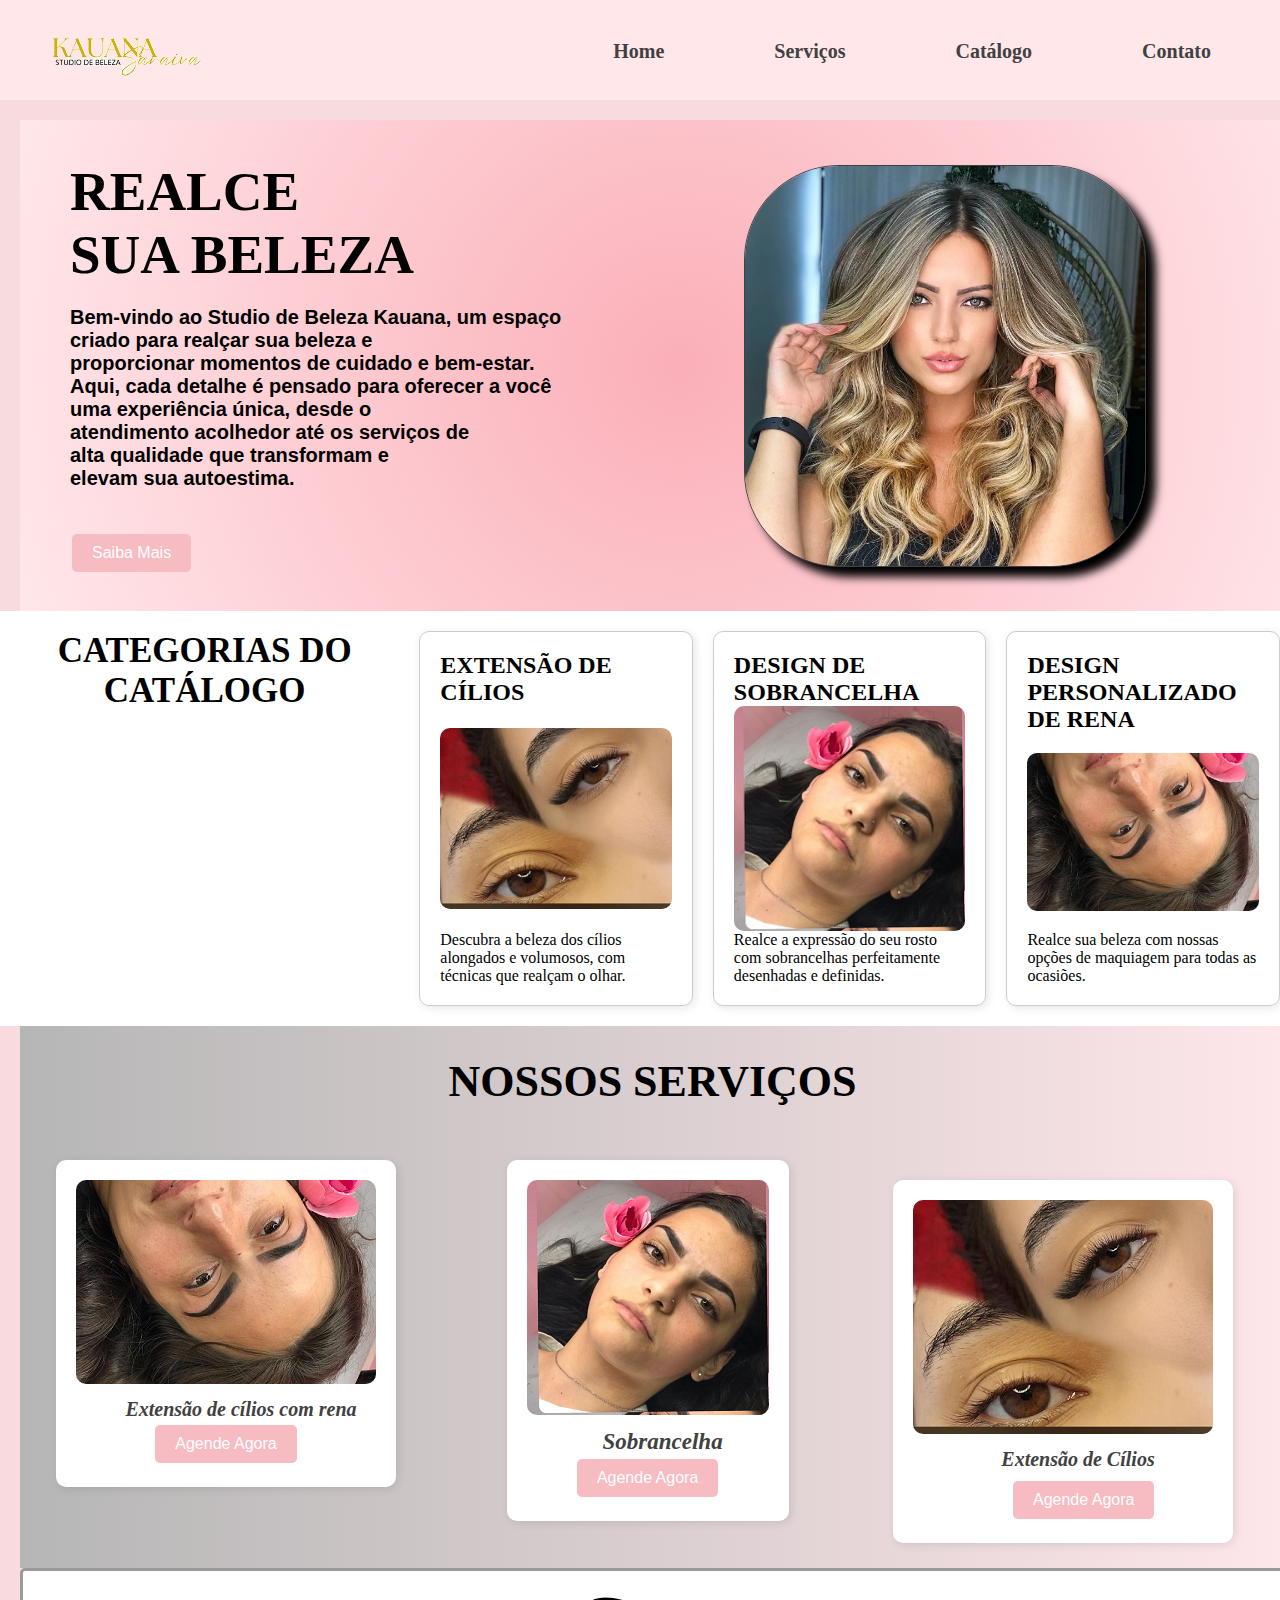
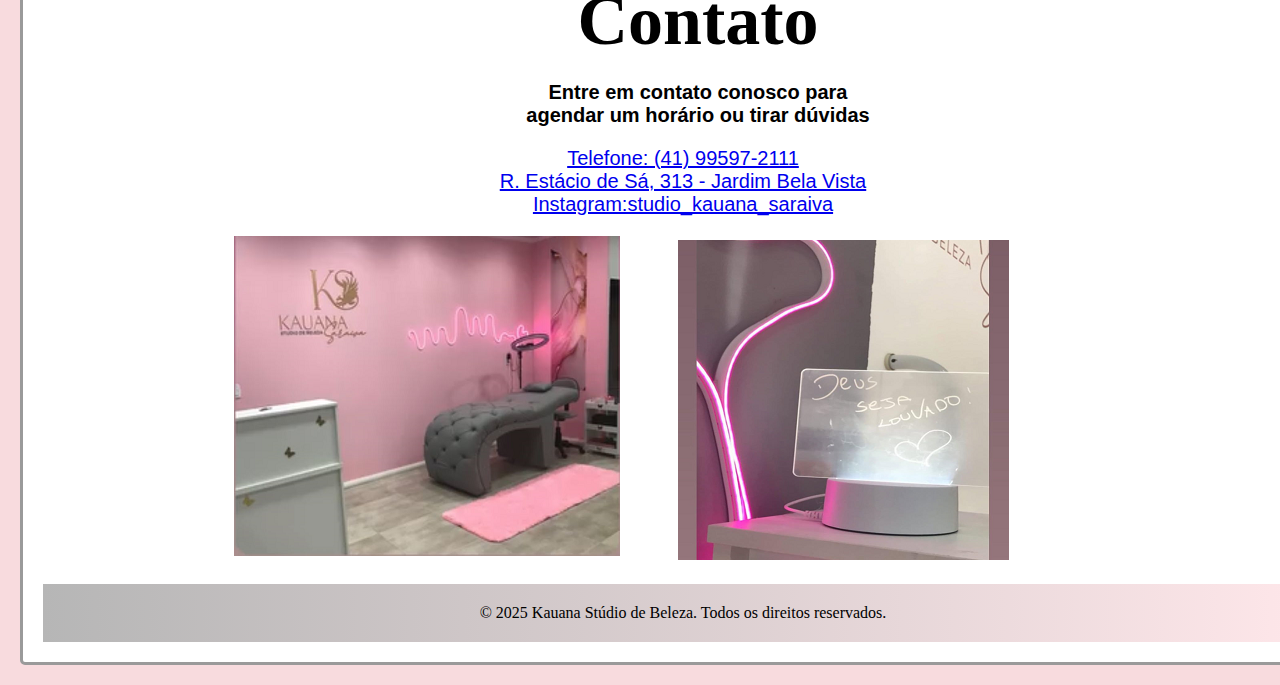
<file: index.html>
<!DOCTYPE html>
<html lang="pt-br">
<head>
    <meta charset="UTF-8">
    <meta name="viewport" content="width=device-width, initial-scale=1.0">
    <link rel="stylesheet" href="CSS/style.css">
    <link rel="shortcut icon" href="img/favicon.png" type="image/x-icon">
    <title>Kauana Stúdio de Beleza</title>
</head>
<body>
    <header>
            <div class="logo">
                <img src="img/logo2.png" alt="logo">
            </div>
            
            <div class="navegadores">
                <nav>
                    <a href="#home">Home</a>
                    <a href="#serviços">Serviços</a>
                    <a href="HTML/catalogo.html">Catálogo</a>
                    <a href="#contato">Contato</a>
                </nav>
            </div>
       
    </header>

        <main>
            <div class="informacao">
                <h1>REALCE <br>SUA BELEZA</h1>
                <h2>Bem-vindo ao Studio de Beleza Kauana, um espaço <br> criado para realçar sua beleza e <br> proporcionar momentos de cuidado e bem-estar. <br> Aqui, cada detalhe é pensado para oferecer a você <br> uma experiência única, desde o <br> atendimento acolhedor até os serviços de <br> alta qualidade que transformam e <br> elevam sua autoestima. <br>
                </h2>
                <div class="imagem">
                    <img src="img/foto1.png" alt="foto1">
                </div>
                <a href="HTML/sobre.html">
                    <button>Saiba Mais</button>
                </a>
            </div>

            <div class="catalogo" id="#catalogo">
                <h1>CATEGORIAS DO CATÁLOGO</h1>
                <div class="categoria">
                    <h2>EXTENSÃO DE CÍLIOS</h2>
                    <img src="img/categoria2.png" alt="categoria1">
                    <p>Descubra a beleza dos cílios alongados e volumosos, com técnicas que realçam o olhar.</p>
                </div>

                <div class="categoria">
                    <h2>DESIGN DE SOBRANCELHA</h2>
                    <img src="img/categoria1.png" alt="categoria2">
                    <p>Realce a expressão do seu rosto com sobrancelhas perfeitamente desenhadas e definidas.</p>
                </div>

                <div class="categoria">
                    <h2>DESIGN PERSONALIZADO DE RENA</h2>
                    <img src="img/categoria3.png" alt="categoria3">
                    <p>Realce sua beleza com nossas opções de maquiagem para todas as ocasiões.</p>
                </div>
            </div>

            <div class="meio" id="serviços">
                <h1>NOSSOS SERVIÇOS</h1>
                <div class="servico1">
                    <img src="img/categoria3.png" alt="serviço">
                    <h2>Extensão de cílios com rena</h2>
                    <a href="https://api.whatsapp.com/send/?phone=41995972111&text&type=phone_number&app_absent=0" target="_blank">
                            <button>Agende Agora</button>
                        </a>
                </div>


                    <div class="servico2">
                        <img src="img/categoria1.png" alt="serviço2">
                        <h2>Sobrancelha</h2>
                        <a href="https://api.whatsapp.com/send/?phone=41995972111&text&type=phone_number&app_absent=0" target="_blank">
                            <button>Agende Agora</button>
                        </a>
                    </div>


                <div class="servico3">
                    <img src="img/categoria2.png" alt="serviço3">
                    <h2>Extensão de Cílios</h2>
                    <a href="https://api.whatsapp.com/send/?phone=41995972111&text&type=phone_number&app_absent=0" target="_blank">
                        <button>Agende Agora</button>
                    </a>
                </div>
            </div>

            <div class="contato" id="contato">
                <h1>Contato</h1>
                <h2>Entre em contato conosco para <br> agendar um horário ou tirar dúvidas</h2>
                <div class="contato-info">
                    <a href="https://api.whatsapp.com/send/?phone=41995972111&text&type=phone_number&app_absent=0">
                        <p>Telefone: (41) 99597-2111</p>
                    </a>
                    <a href="https://maps.app.goo.gl/q79m8g9zewPcXq2g7" target="_blank">
                        <p>R. Estácio de Sá, 313 - Jardim Bela Vista</p>
                    </a>
                    <a href="https://instagram.com/studio_kauana_saraiva" target="_blank">
                        <p>Instagram:studio_kauana_saraiva</p>
                    </a>
                </div>

                <div class="local">
                    <img src="img/local.png" alt="local">
                </div>

                <div class="local2">
                    <img src="img/loc2.png" alt="local2">
                </div>

            <div class="rodape">
                <p>&copy; 2025 Kauana Stúdio de Beleza. Todos os direitos reservados.</p>
            </div>
        </main>
</body>
</html>
</file>
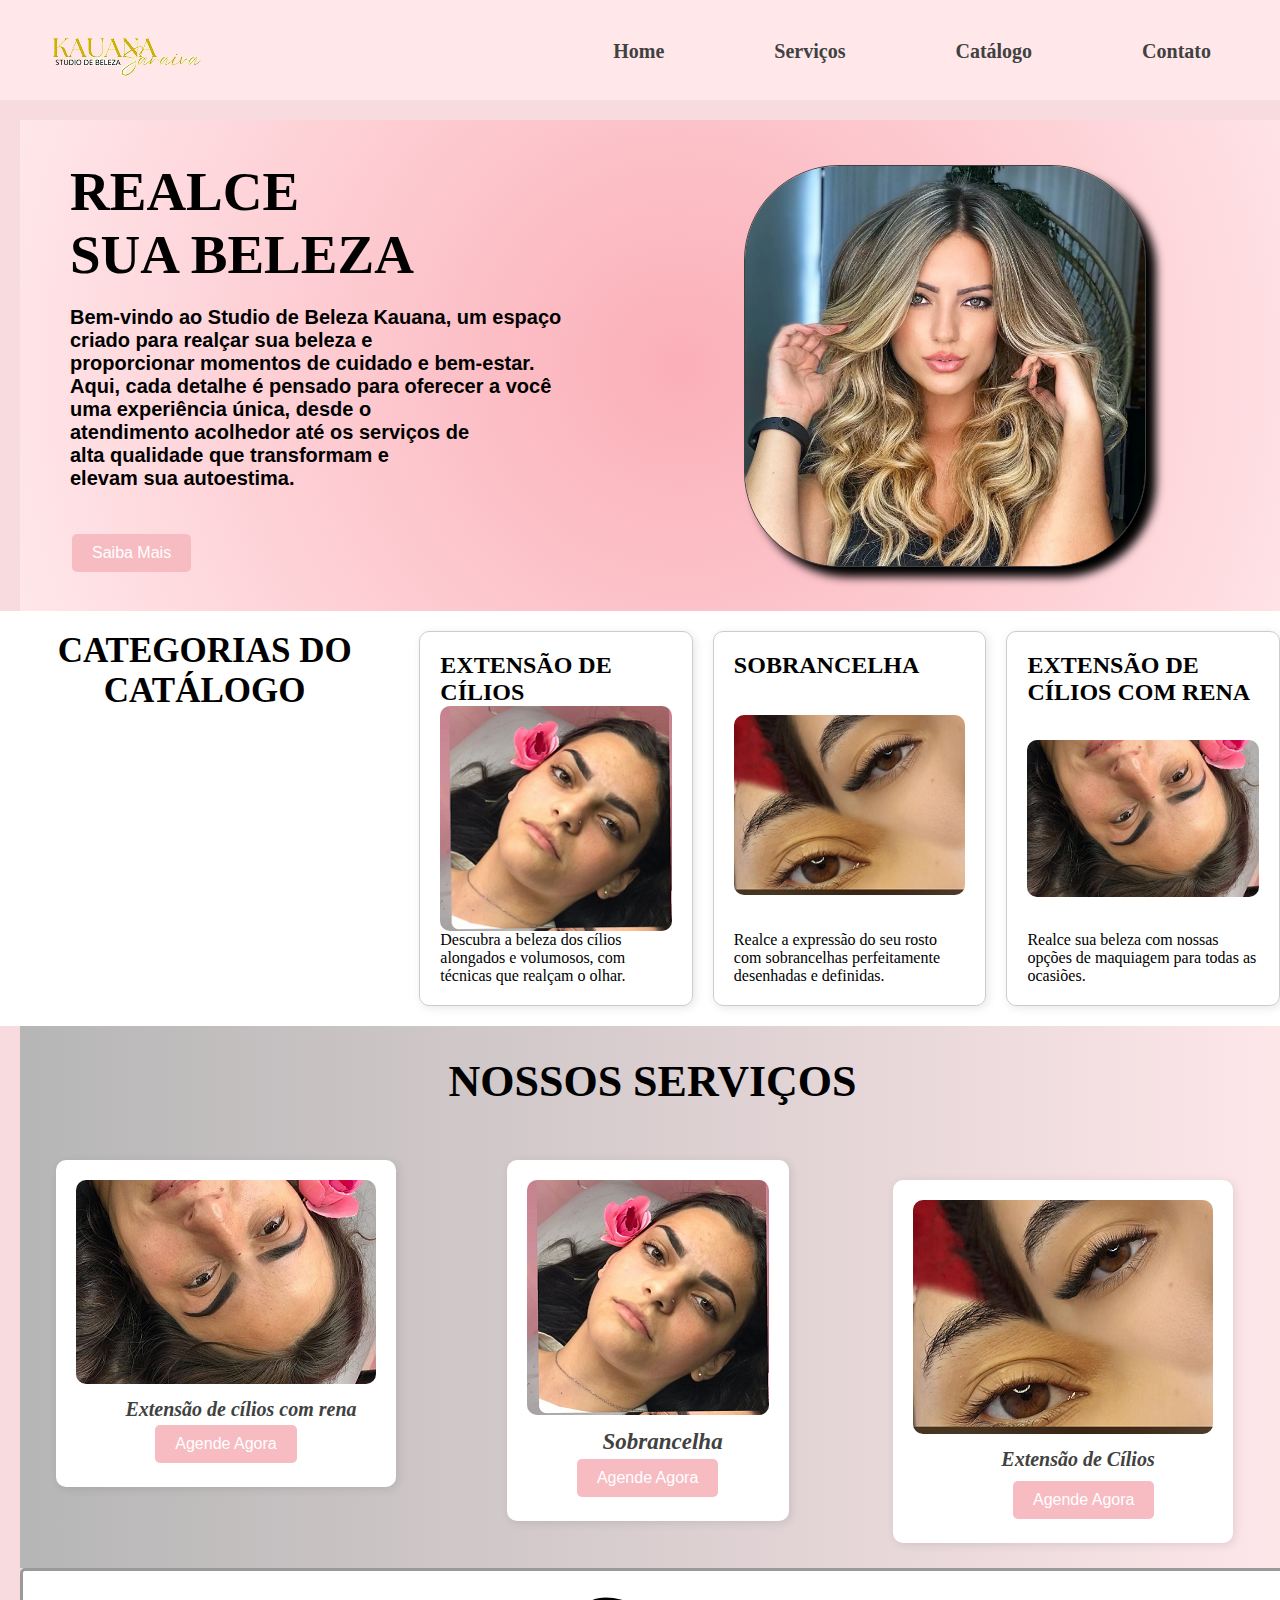
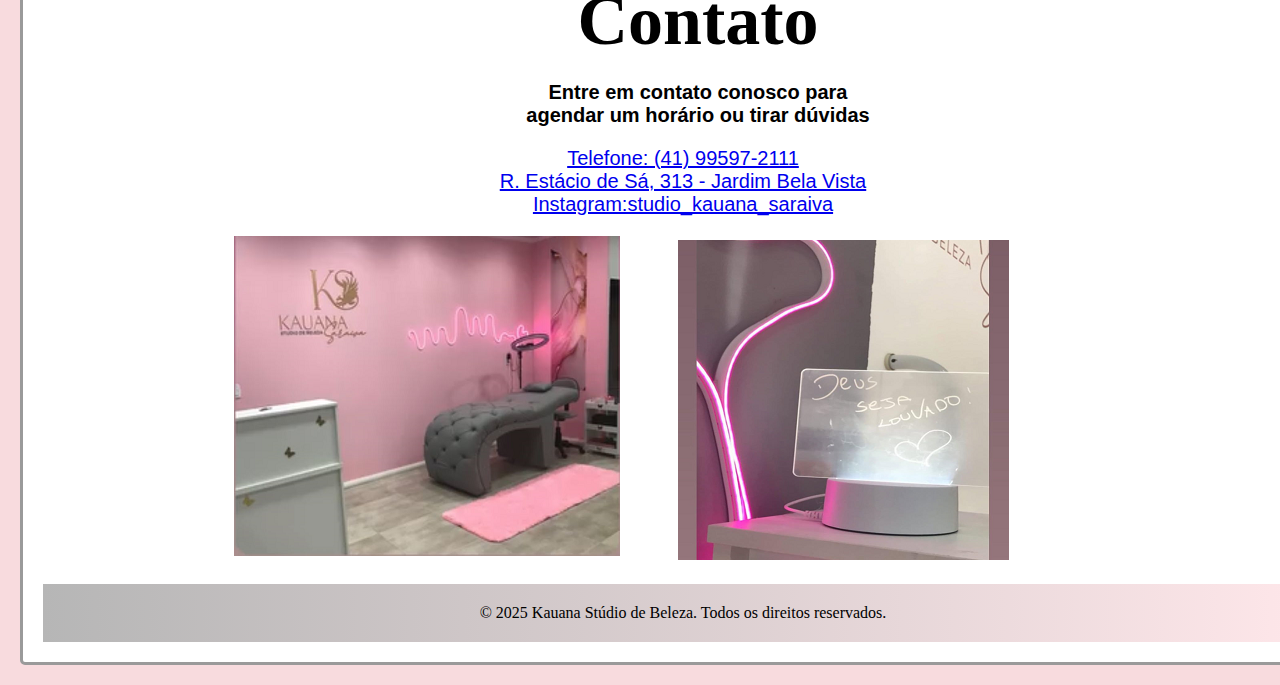
<file: HTML/index.html>
<!DOCTYPE html>
<html lang="pt-br">
<head>
    <meta charset="UTF-8">
    <meta name="viewport" content="width=device-width, initial-scale=1.0">
    <link rel="stylesheet" href="../CSS/style.css">
    <link rel="shortcut icon" href="../img/favicon.png" type="image/x-icon">
    <title>Kauana Stúdio de Beleza</title>
</head>
<body>
    <header>
            <div class="logo">
                <img src="../img/logo2.png" alt="logo">
            </div>
            
            <div class="navegadores">
                <nav>
                    <a href="#home">Home</a>
                    <a href="#serviços">Serviços</a>
                    <a href="../HTML/catalogo.html">Catálogo</a>
                    <a href="#contato">Contato</a>
                </nav>
            </div>
       
    </header>

        <main>
            <div class="informacao">
                <h1>REALCE <br>SUA BELEZA</h1>
                <h2>Bem-vindo ao Studio de Beleza Kauana, um espaço <br> criado para realçar sua beleza e <br> proporcionar momentos de cuidado e bem-estar. <br> Aqui, cada detalhe é pensado para oferecer a você <br> uma experiência única, desde o <br> atendimento acolhedor até os serviços de <br> alta qualidade que transformam e <br> elevam sua autoestima. <br>
                </h2>
                <div class="imagem">
                    <img src="../img/foto1.png" alt="foto1">
                </div>
                <a href="../HTML/sobre.html">
                    <button>Saiba Mais</button>
                </a>
            </div>

            <div class="catalogo" id="#catalogo">
                <h1>CATEGORIAS DO CATÁLOGO</h1>
                <div class="categoria">
                    <h2>EXTENSÃO DE CÍLIOS</h2>
                    <img src="../img/categoria1.png" alt="categoria1">
                    <p>Descubra a beleza dos cílios alongados e volumosos, com técnicas que realçam o olhar.</p>
                </div>

                <div class="categoria">
                    <h2>SOBRANCELHA</h2>
                    <img src="../img/categoria2.png" alt="categoria2">
                    <p>Realce a expressão do seu rosto com sobrancelhas perfeitamente desenhadas e definidas.</p>
                </div>

                <div class="categoria">
                    <h2>EXTENSÃO DE CÍLIOS COM RENA</h2>
                    <img src="../img/categoria3.png" alt="categoria3">
                    <p>Realce sua beleza com nossas opções de maquiagem para todas as ocasiões.</p>
                </div>
            </div>

            <div class="meio" id="serviços">
                <h1>NOSSOS SERVIÇOS</h1>
                <div class="servico1">
                    <img src="../img/categoria3.png" alt="serviço">
                    <h2>Extensão de cílios com rena</h2>
                    <a href="https://api.whatsapp.com/send/?phone=41995972111&text&type=phone_number&app_absent=0" target="_blank">
                            <button>Agende Agora</button>
                        </a>
                </div>


                    <div class="servico2">
                        <img src="../img/categoria1.png" alt="serviço2">
                        <h2>Sobrancelha</h2>
                        <a href="https://api.whatsapp.com/send/?phone=41995972111&text&type=phone_number&app_absent=0" target="_blank">
                            <button>Agende Agora</button>
                        </a>
                    </div>


                <div class="servico3">
                    <img src="../img/categoria2.png" alt="serviço3">
                    <h2>Extensão de Cílios</h2>
                    <a href="https://api.whatsapp.com/send/?phone=41995972111&text&type=phone_number&app_absent=0" target="_blank">
                        <button>Agende Agora</button>
                    </a>
                </div>
            </div>

            <div class="contato" id="contato">
                <h1>Contato</h1>
                <h2>Entre em contato conosco para <br> agendar um horário ou tirar dúvidas</h2>
                <div class="contato-info">
                    <a href="https://api.whatsapp.com/send/?phone=41995972111&text&type=phone_number&app_absent=0">
                        <p>Telefone: (41) 99597-2111</p>
                    </a>
                    <a href="https://maps.app.goo.gl/q79m8g9zewPcXq2g7" target="_blank">
                        <p>R. Estácio de Sá, 313 - Jardim Bela Vista</p>
                    </a>
                    <a href="https://instagram.com/studio_kauana_saraiva" target="_blank">
                        <p>Instagram:studio_kauana_saraiva</p>
                    </a>
                </div>

                <div class="local">
                    <img src="../img/local.png" alt="local">
                </div>

                <div class="local2">
                    <img src="../img/loc2.png" alt="local2">
                </div>

            <div class="rodape">
                <p>&copy; 2025 Kauana Stúdio de Beleza. Todos os direitos reservados.</p>
            </div>
        </main>
</body>
</html>
</file>
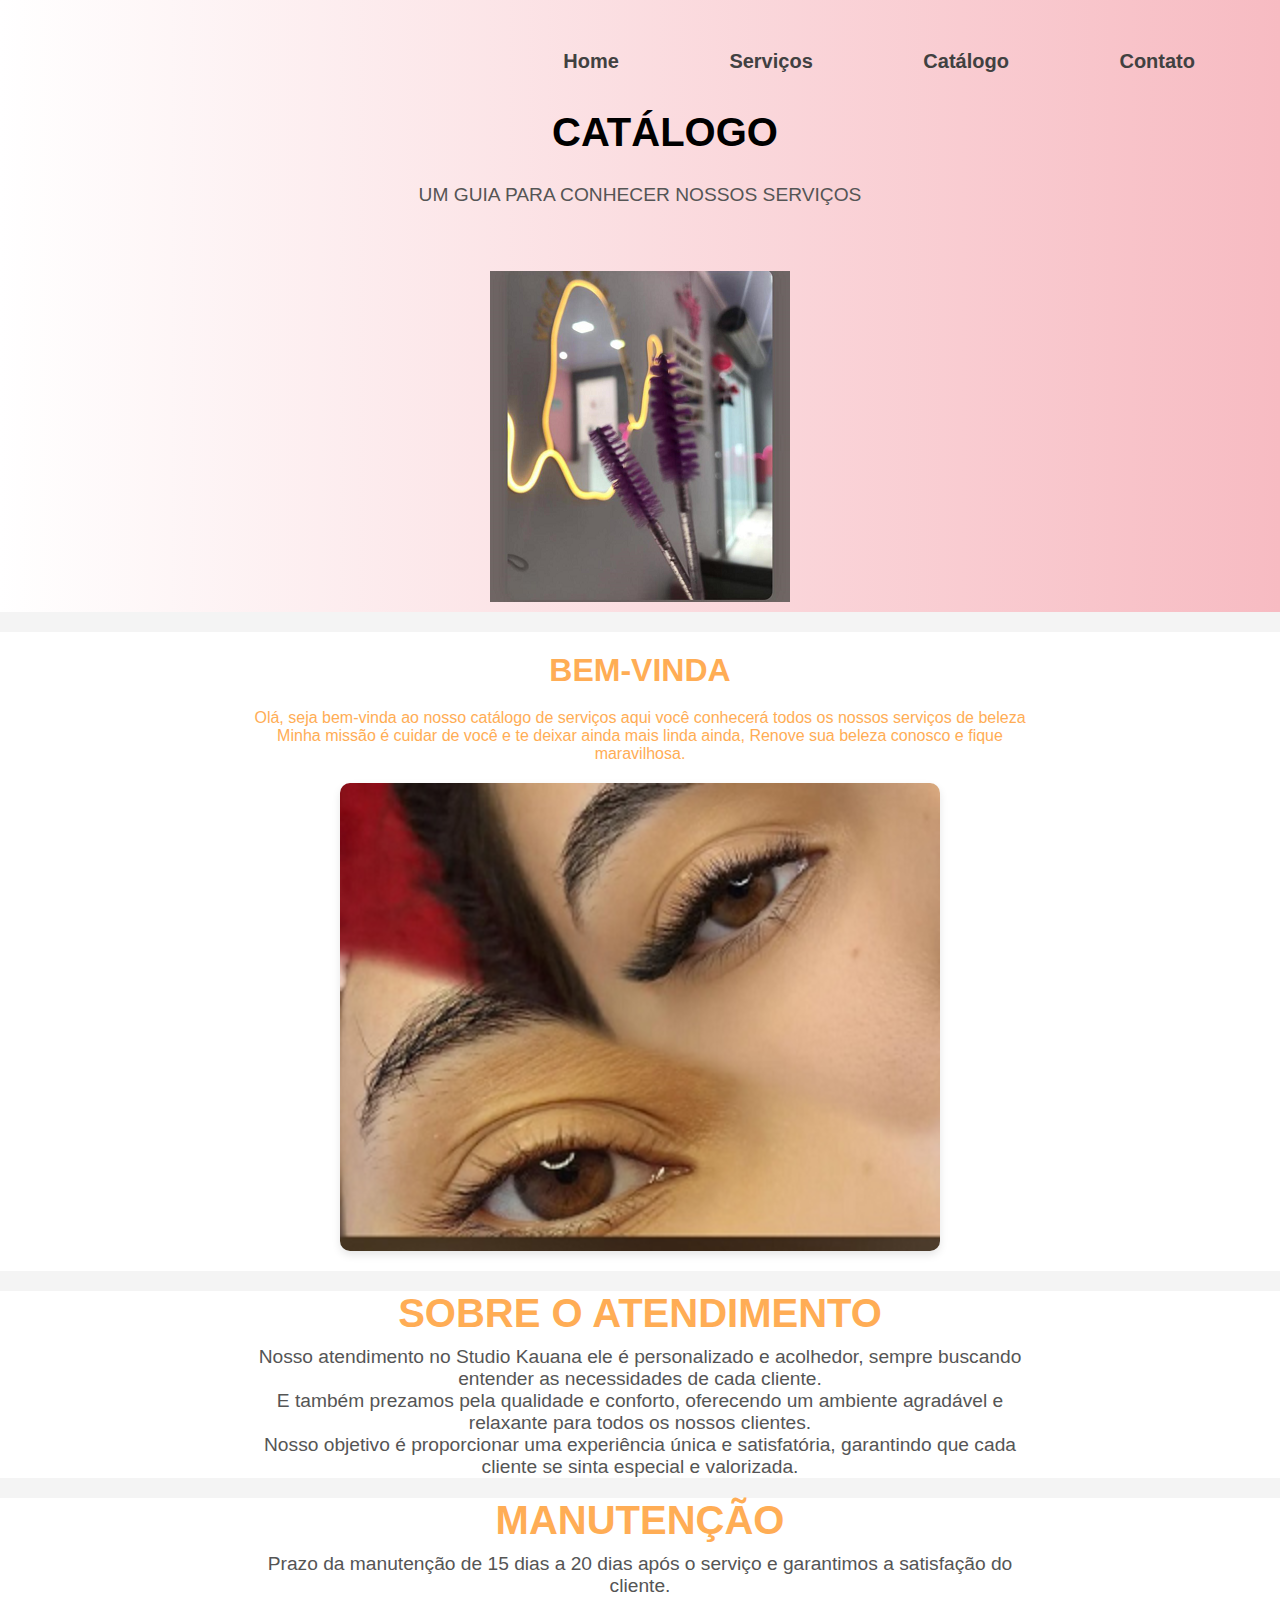
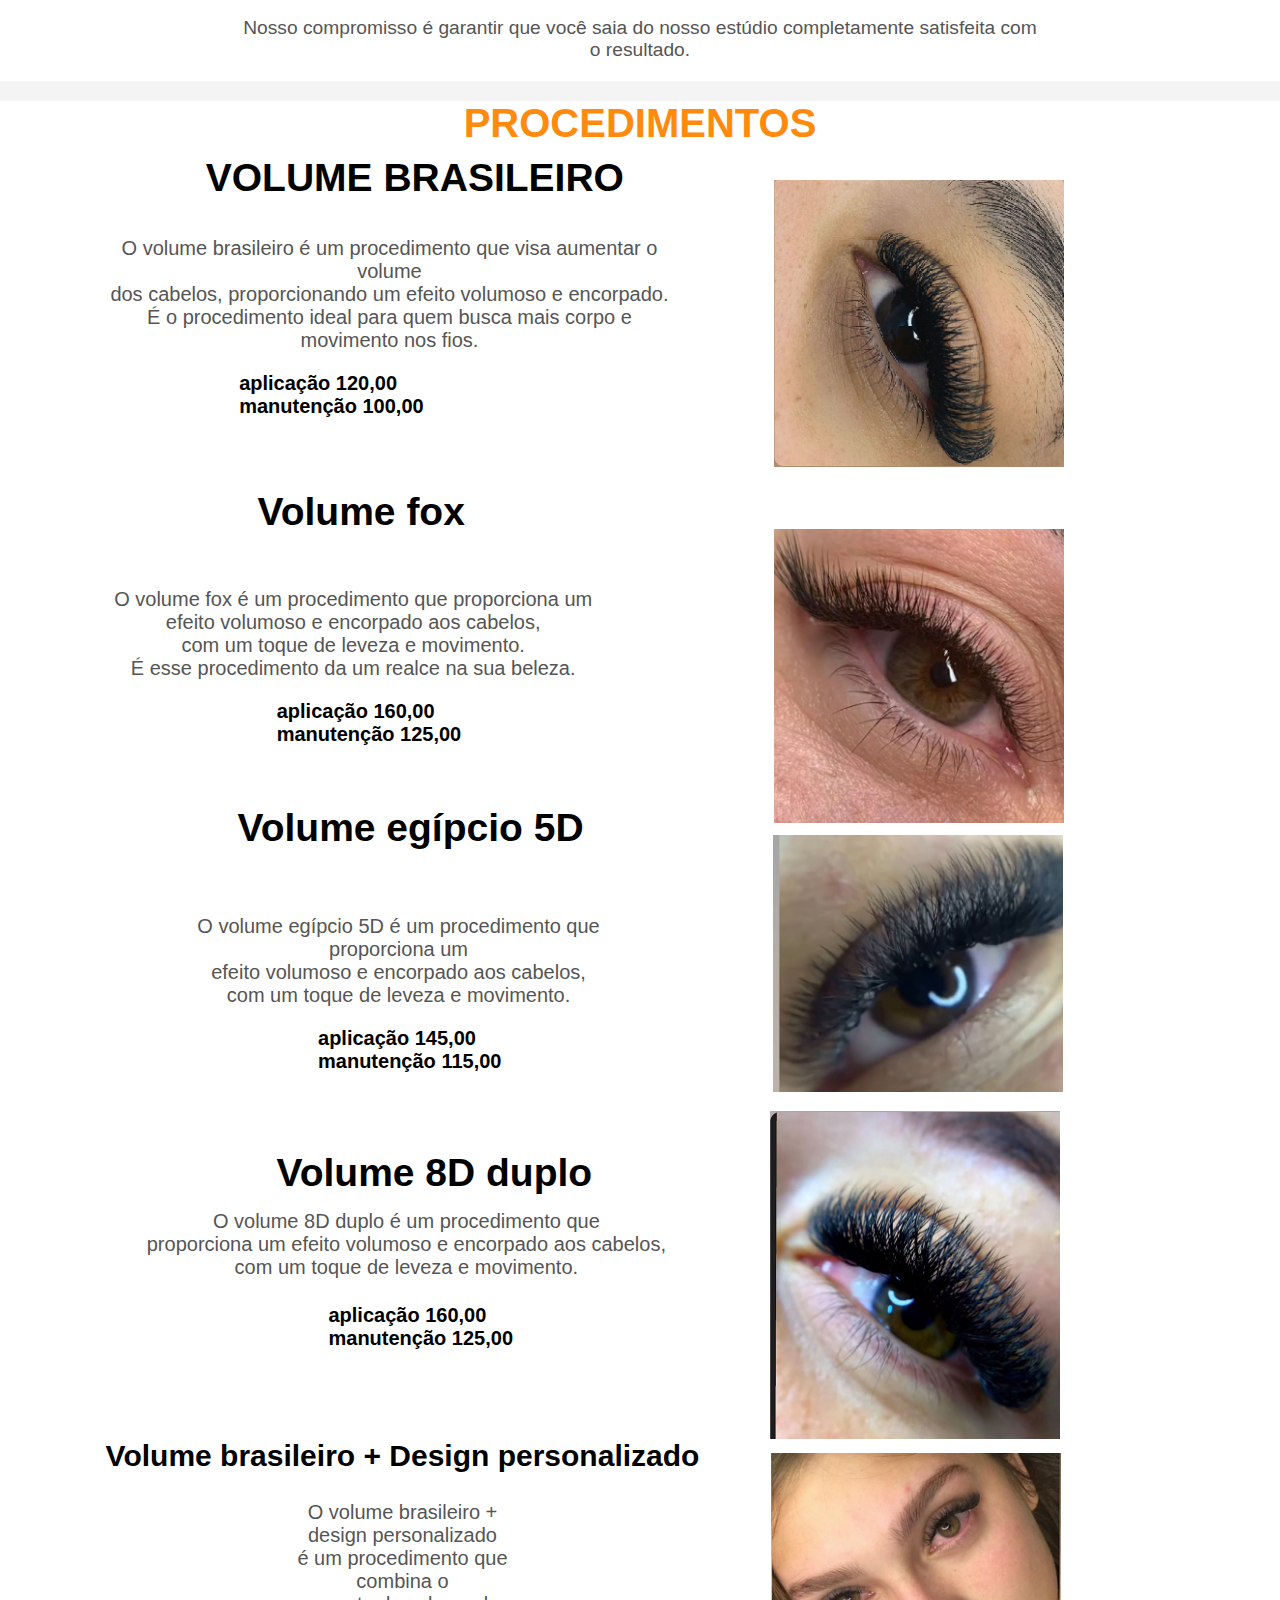
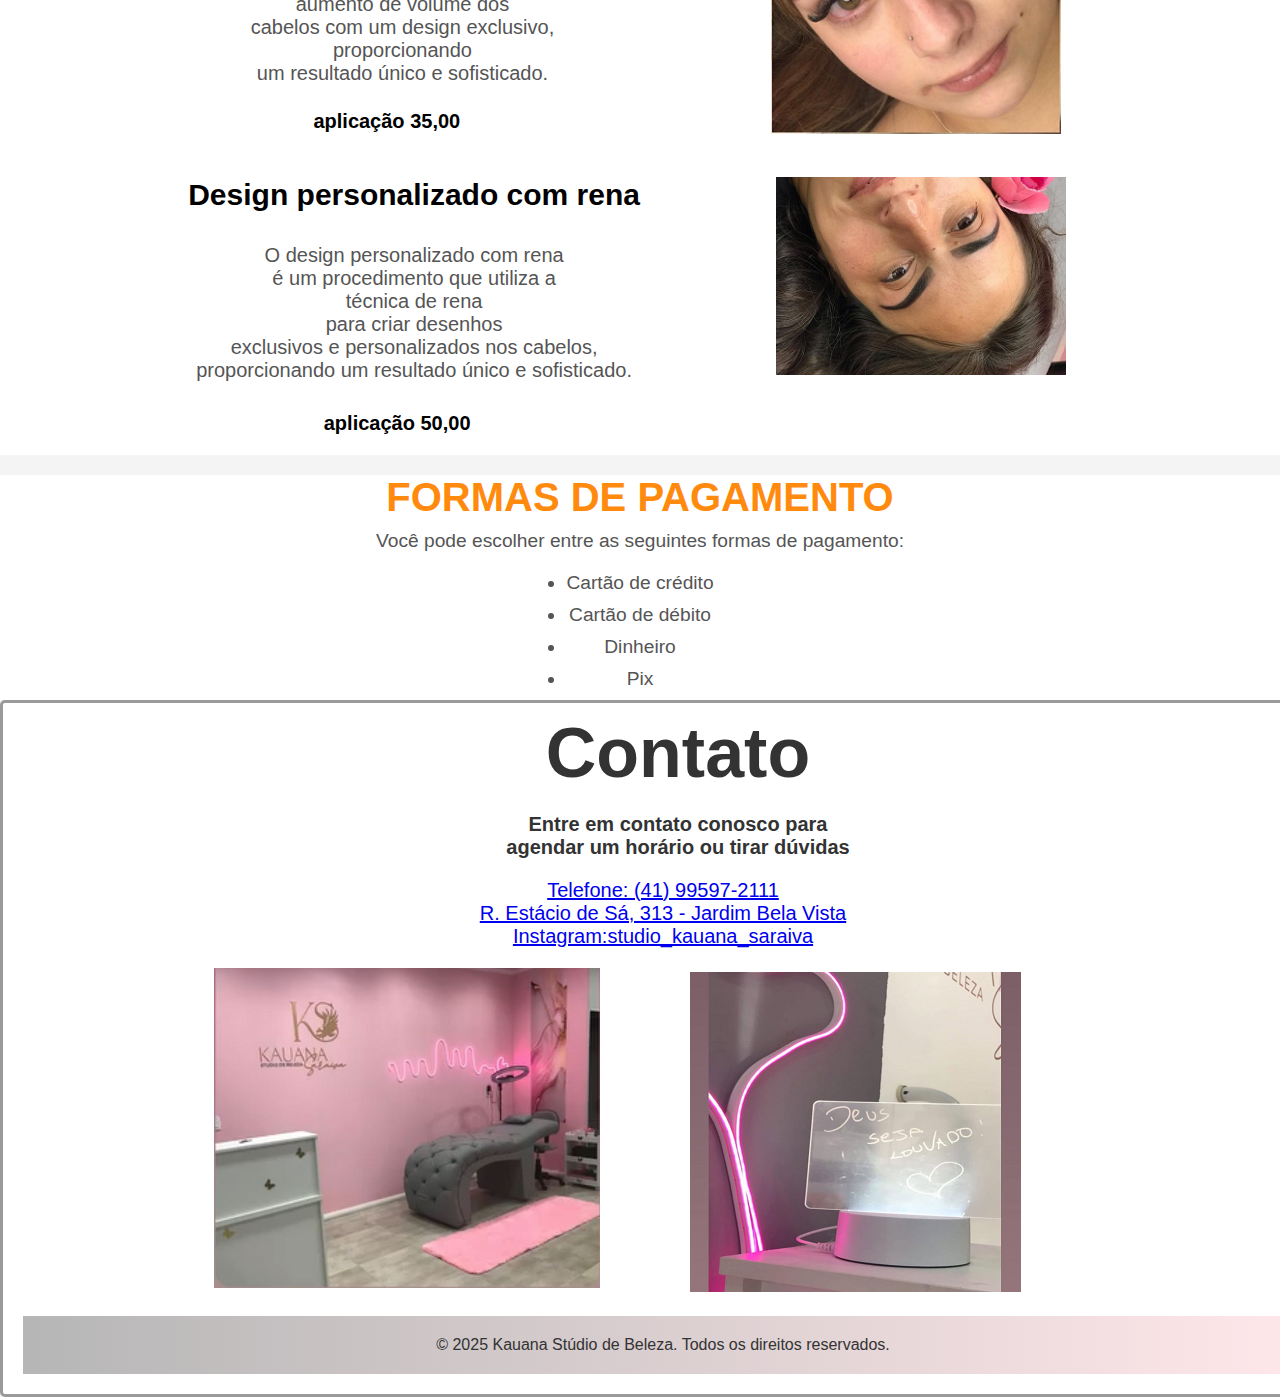
<file: HTML/catalogo.html>
<!DOCTYPE html>
<html lang="pt-br">
<head>
    <meta charset="UTF-8">
    <meta name="viewport" content="width=device-width, initial-scale=1.0">
    <link rel="stylesheet" href="../CSS/catalogo.css">
    <link rel="shortcut icon" href="../img/favicon.png" type="image/x-icon">
    <title>Kauana Stúdio de Beleza</title>
</head>
<body>
    <header>
        <div class="navegadores">
                <nav>
                    <a href="../HTML/index.html">Home</a>
                    <a href="#serviços">Serviços</a>
                    <a href="../HTML/catalogo.html">Catálogo</a>
                    <a href="#contato">Contato</a>
                </nav>
        </div>

        <div class="container">
            <h1>CATÁLOGO</h1>
            <p>UM GUIA PARA CONHECER NOSSOS SERVIÇOS</p>
        </div>

        <div class="img">
            <img src="../img/local3.png" alt="local">
        </div>
    </header>

    <main>
        <div class="main-container">
            <h1>BEM-VINDA</h1>
            <p>Olá, seja bem-vinda ao nosso catálogo de serviços aqui você conhecerá todos os nossos serviços de beleza <br>Minha missão é cuidar de você e te deixar ainda mais linda ainda, Renove sua beleza conosco e fique maravilhosa.</p>
            <img src="../img/categoria2.png" alt="categoria2">
        </div>

        <div class="atendimento">
            <h2>SOBRE O ATENDIMENTO</h2>
            <p> Nosso atendimento no Studio Kauana ele é personalizado e acolhedor,  sempre buscando entender as necessidades de cada cliente. <br>
                E também prezamos pela qualidade e conforto, oferecendo um ambiente agradável e relaxante para todos os nossos clientes.
            </p>
            <p>Nosso objetivo é proporcionar uma experiência única e satisfatória, garantindo que cada cliente se sinta especial e valorizada.</p>
        </div>

        <div class="manutencao">
            <h2>MANUTENÇÃO</h2>
            <p>Prazo da manutenção de 15 dias a 20 dias após o serviço e garantimos a satisfação do cliente.</p>
            <p>Nosso compromisso é garantir que você saia do nosso estúdio completamente satisfeita com o resultado.</p>
        </div>

        <div class="procedimentos">
            <h1>PROCEDIMENTOS</h1>
            <div class="volume1">
                <h2>VOLUME BRASILEIRO</h2>
                <img src="../img/volume1.png" alt="volume brasileiro">
                <p>O volume brasileiro é um procedimento que visa aumentar o volume <br> dos cabelos, proporcionando um efeito volumoso e encorpado. <br> 
                É o procedimento ideal para quem busca mais corpo e movimento nos fios.</p>
                <h3>aplicação 120,00</h3>
                <h3>manutenção 100,00</h3>
            </div>

            <div class="volume2">
                <h2>Volume fox</h2>
                <img src="../img/volume2.png" alt="volume fox">
                <p>O volume fox é um procedimento que  proporciona um <br> efeito volumoso e encorpado aos cabelos, <br> com um toque de leveza e movimento. <br> É esse procedimento da um realce na sua beleza.</p>
                <h3>aplicação 160,00</h3>
                <h3>manutenção 125,00</h3>
            </div>

            <div class="volume3">
                <h2>Volume egípcio 5D</h2>
                <img src="../img/volume3.png" alt="volume egípcio 5D">
                <p>O volume egípcio 5D é um procedimento que <br> proporciona um <br> efeito volumoso e encorpado aos cabelos, <br> com um toque de leveza e movimento.</p>
                <h3>aplicação 145,00</h3>
                <h3>manutenção 115,00</h3>
            </div>

            <div class="volume4">
                <h2>Volume 8D duplo</h2>
                <img src="../img/volume4.png" alt="volume 8D duplo">
                <p>O volume 8D duplo é um procedimento que <br> proporciona um efeito volumoso e encorpado aos cabelos, <br> com um toque de leveza e movimento.</p>
                <h3>aplicação 160,00</h3>
                <h3>manutenção 125,00</h3>
            </div>

            <div class="volume5">
                <h2>Volume brasileiro + Design personalizado</h2>
                <img src="../img/volume5.png" alt="design personalizado">
                <p>O volume brasileiro + <br>design personalizado <br> é um procedimento que <br> combina o <br> aumento de volume dos <br> cabelos com um design exclusivo, <br> proporcionando <br> um resultado único e sofisticado.</p>
                <h3>aplicação 35,00</h3>
            </div>

            <div class="volume6">
                <h2>Design personalizado com rena</h2>
                <div class="imagem"><img src="../img/volume6.png" alt="design personalizado com rena"></div>
                <p>O design personalizado com rena <br> é um procedimento que utiliza a <br> técnica de rena <br> para criar desenhos <br> exclusivos e personalizados nos cabelos, <br> proporcionando um resultado único e sofisticado.</p>
                <h3>aplicação 50,00</h3>
            </div>
        </div>

        <div class="pagamento">
            <h1>FORMAS DE PAGAMENTO</h1>
            <p>Você pode escolher entre as seguintes formas de pagamento:</p>
            <ul>
                <li>Cartão de crédito</li>
                <li>Cartão de débito</li>
                <li>Dinheiro</li>
                <li>Pix</li>
            </ul>
        </div>

        
            <div class="contato" id="contato">
                <h1>Contato</h1>
                <h2>Entre em contato conosco para <br> agendar um horário ou tirar dúvidas</h2>
                <div class="contato-info">
                    <a href="https://api.whatsapp.com/send/?phone=41995972111&text&type=phone_number&app_absent=0">
                        <p>Telefone: (41) 99597-2111</p>
                    </a>
                    <a href="https://maps.app.goo.gl/q79m8g9zewPcXq2g7" target="_blank">
                        <p>R. Estácio de Sá, 313 - Jardim Bela Vista</p>
                    </a>
                    <a href="https://instagram.com/studio_kauana_saraiva" target="_blank">
                        <p>Instagram:studio_kauana_saraiva</p>
                    </a>
                </div>

                <div class="local">
                    <img src="../img/local.png" alt="local">
                </div>

                <div class="local2">
                    <img src="../img/loc2.png" alt="local2">
                </div>

            <div class="rodape">
                <p>&copy; 2025 Kauana Stúdio de Beleza. Todos os direitos reservados.</p>
            </div>
    </main>
</body>
</html>
</file>
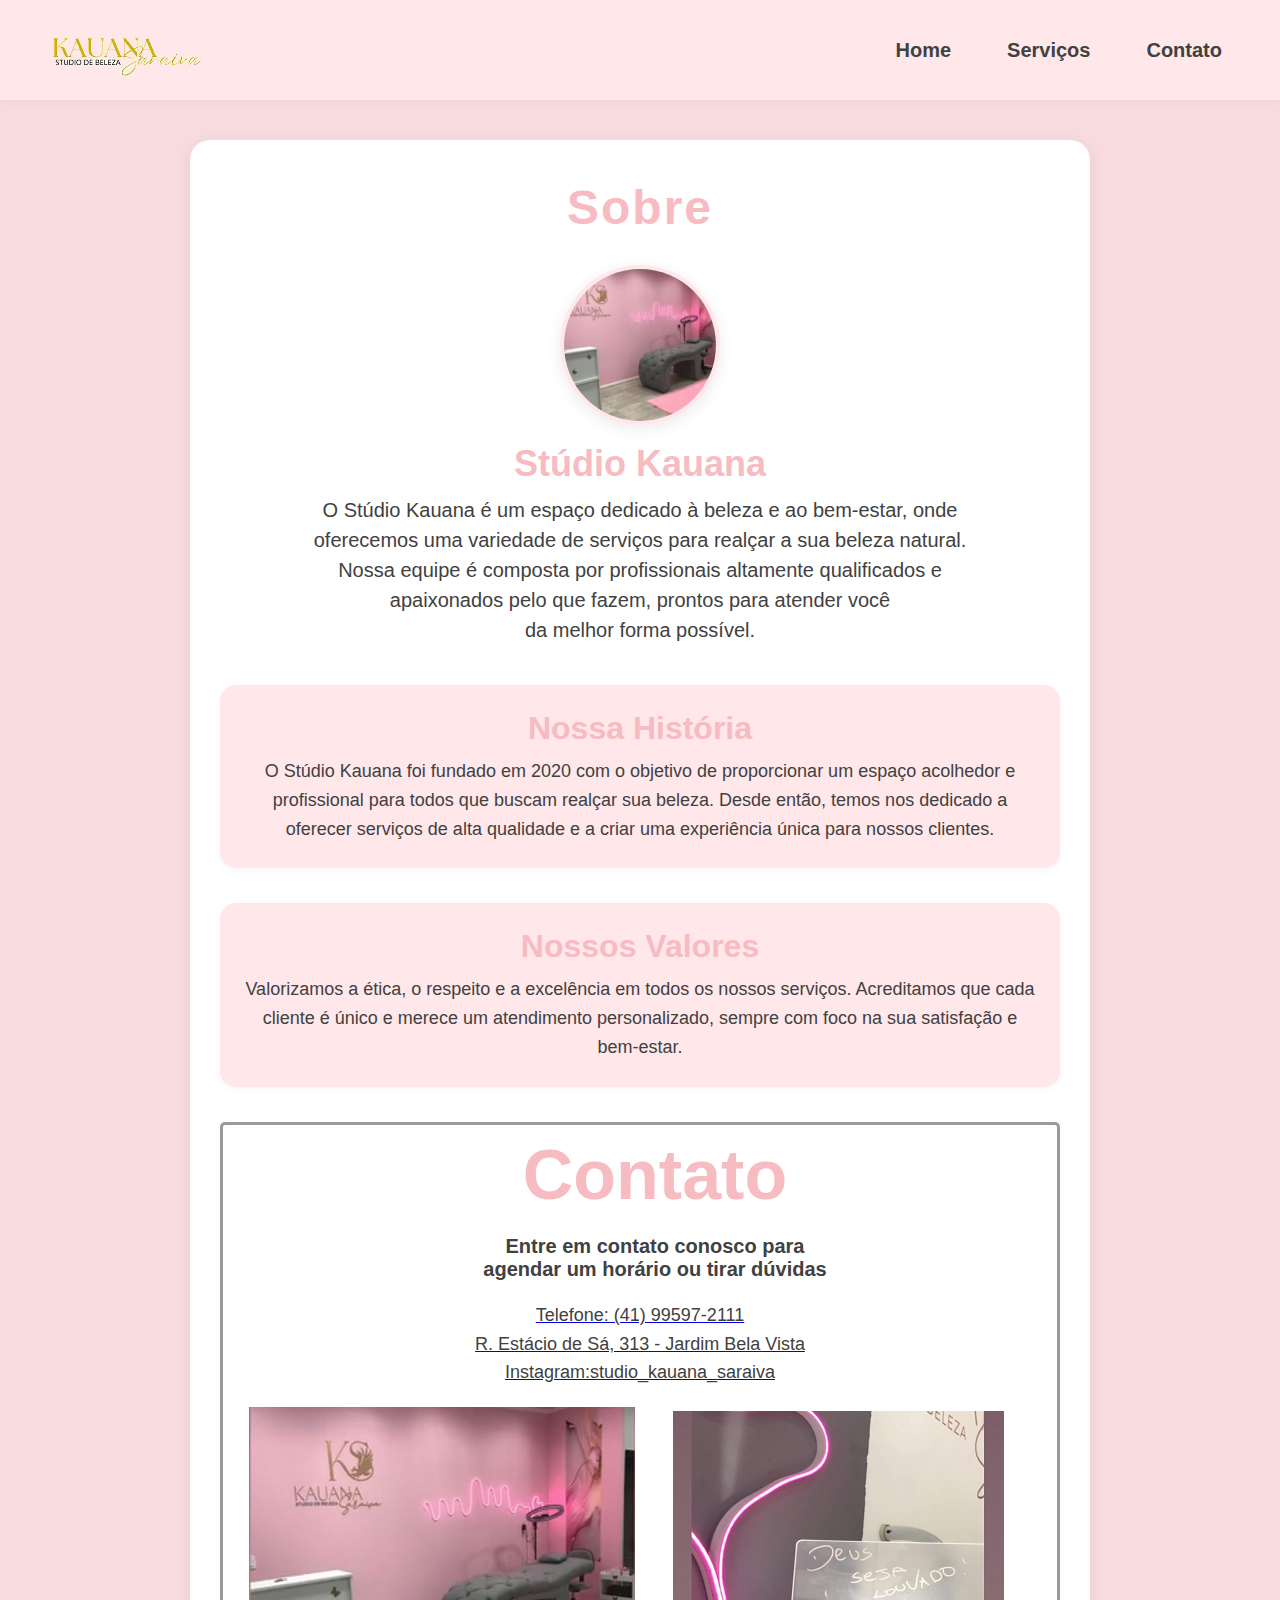
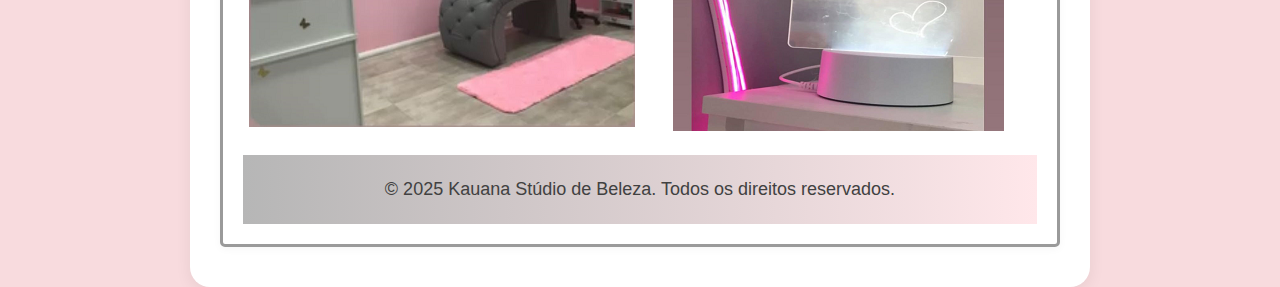
<file: HTML/sobre.html>
<!DOCTYPE html>
<html lang="pt-br">
<head>
    <meta charset="UTF-8">
    <meta name="viewport" content="width=device-width, initial-scale=1.0">
    <link rel="stylesheet" href="../CSS/sobre.css">
    <link rel="shortcut icon" href="../img/favicon.png" type="image/x-icon">
    <title>kauana stúdio de beleza</title>
</head>
<body>
    <header>
        <div class="logo">
            <img src="../img/logo2.png" alt="logo">
        </div>

        <div class="navegadores">
            <nav>
                    <a href="../HTML/index.html">Home</a>
                    <a href="#serviços">Serviços</a>
                    <a href="#contato">Contato</a>
                </nav>
            </div>
    </header>

        <main>
            <div class="informacoes">
                <div class="titulo">
                    <h1>Sobre</h1>
                </div>
                <div class="profissional">
                    <img src="../img/local.png" alt="local">
                    <h1>Stúdio Kauana</h1>
                    <div class="descricao">
                        <h2>O Stúdio Kauana é um espaço dedicado à beleza e ao bem-estar, onde <br> oferecemos uma variedade de serviços para realçar a sua beleza natural. <br> Nossa equipe é composta por profissionais altamente qualificados e <br> apaixonados pelo que fazem, prontos para atender você <br> da melhor forma possível.</h2>
                    </div>
                </div>
            </div>

            <div class="historia">
                <h1>Nossa História</h1>
                <p>O Stúdio Kauana foi fundado em 2020 com o objetivo de proporcionar um espaço acolhedor e profissional para todos que buscam realçar sua beleza. Desde então, temos nos dedicado a oferecer serviços de alta qualidade e a criar uma experiência única para nossos clientes.</p>
            </div>

            <div class="valores">
                <h1>Nossos Valores</h1>
                <p>Valorizamos a ética, o respeito e a excelência em todos os nossos serviços. Acreditamos que cada cliente é único e merece um atendimento personalizado, sempre com foco na sua satisfação e bem-estar.</p>
            </div>

            <div class="contato" id="contato">
                <h1>Contato</h1>
                <h2>Entre em contato conosco para <br> agendar um horário ou tirar dúvidas</h2>
                <div class="contato-info">
                    <a href="https://api.whatsapp.com/send/?phone=41995972111&text&type=phone_number&app_absent=0">
                        <p>Telefone: (41) 99597-2111</p>
                    </a>
                    <a href="https://maps.app.goo.gl/q79m8g9zewPcXq2g7" target="_blank">
                        <p>R. Estácio de Sá, 313 - Jardim Bela Vista</p>
                    </a>
                    <a href="https://instagram.com/studio_kauana_saraiva" target="_blank">
                        <p>Instagram:studio_kauana_saraiva</p>
                    </a>
                </div>

                <div class="local">
                    <img src="../img/local.png" alt="local">
                </div>

                <div class="local2">
                    <img src="../img/loc2.png" alt="local2">
                </div>

            <div class="rodape">
                <p>&copy; 2025 Kauana Stúdio de Beleza. Todos os direitos reservados.</p>
            </div>
        </main>
</body>
</html>
</file>
<file: CSS/style.css>
* {
    margin: 0;
    padding: 0;
}

body {
    margin: 0;
    padding: 0;
    overflow-x: hidden;
}


header {
    background-color: #ffe7ea;
    text-align: center;
    padding-inline: 16px;
    width: 100vw;
    height: 100px;
    position: relative;
    left: 0;
    right: 0;
    margin: 0;
}


header .logo {
    position: absolute;
    top: -60px;
    left: -20px;
}

header .navegadores {
    float: right;
    margin-top: 40px;
    font-size: 20px;
    font-weight: bold;
    display: flex;
    justify-content: space-between;
    align-items: center;
    max-width: 1280px;
    gap: 32px;
}

header .navegadores a {
    text-decoration: none;
    color: #414141;
    padding: 5px 15px;
    border-radius: 5px;
    margin: 0;
    font-size: 20px;
    transition: all 0.3s ease;
    margin-left: 5px;
    margin-right: 70px;
}

header .navegadores a:hover {
    transform: scale(1.1);
    color: #f7bbc2;
    box-shadow: 10px 10px 10px;
    border: 1px solid #f7bbc2;
    border-radius: 20px;
}


main {
    background: #f8dbde;
    padding: 20px;
    width: 100%;
    height: 100%;
    margin: 0 auto;
}

main .informacao {
    background: radial-gradient(circle, #fbafb8, #ffe7ea);
    padding: 20px;
    width: 100%;
    height: 100%;
    margin: 0 auto;
}

main .imagem img {
    margin-left: 55%;
    margin-top: -355px;
    box-shadow: 10px 10px 10px;
    border-radius: 95px;
    background: #414141;
    border: 1px solid #414141;
    padding: -100px;
    width: 400px;
    height: 400px;
    margin-bottom: 20px;
}

.informacao h1 {
    margin-left: 30px;
    margin-top: 20px;
    font-size: 55px;
    color: #000000;
}

.informacao h2 {
    margin-left: 30px;
    margin-top: 20px;
    font-size: 20px;
    color: #000000;
    font-family: 'Segoe UI', Tahoma, Geneva, Verdana, sans-serif;
    margin-bottom: 30px;
}

.informacao button  {
    background-color: #f7bbc2;
    color: #ffffff;
    border: none;
    padding: 10px 20px;
    text-align: center;
    text-decoration: none;
    display: inline-block;
    font-size: 16px;
    margin: 4px 2px;
    cursor: pointer;
    border-radius: 5px;
    position: absolute;
    top: 530px;
    left: 70px;
    transition: all 0.3s ease;
}

.informacao button:hover {
    background-color: #f7bbc2;
    color: #414141;
    transform: scale(1.1);
    box-shadow: 10px 10px 10px;
    border: 1px solid;
    border-radius: 20px;
}


.meio {
    display: flex;
    gap: 20px;
    flex-direction: column;
    align-items: center;
    background: linear-gradient(to right, #b6b6b6, #ffe7ea);
    padding: 20px;
    margin: 0 auto;
    font-family: 'Times New Roman', Times, serif;
}

.meio h1 {
    font-size: 44px;
    margin-left: -15px;
    margin-top: 10px;
    text-align: center;
    margin-bottom: 15px;
}

.meio h2 {
    font-size: 20px;
    margin-left: 30px;
    margin-top: 20px;
    text-align: center;
    color: #414141;
}

.servico1 {
    background-color: #fff;
    padding: 20px;
    border-radius: 10px;
    box-shadow: 2px 2px 10px rgba(0,0,0,0.1);
    text-align: center;
    margin-left: -70%;
    gap: 20px;
    margin-top: 18px; 
}

.servico1 img {
    width: 100%;
    height: auto;
    border-radius: 10px;
}
.servico1 h2 {
    font-size: 20px;
    margin-top: 10px;
    color: #414141;
    text-align: center;
    font-style: italic;
}

.servico1 button {
    background-color: #f7bbc2;
    color: #ffffff;
    border: none;
    padding: 10px 20px;
    text-align: center;
    text-decoration: none;
    display: inline-block;
    font-size: 16px;
    margin: 4px 2px;
    cursor: pointer;
    border-radius: 5px;
    transition: all 0.3s ease;
}

.servico1 button:hover {
    background-color: #f7bbc2;
    color: #ffffff;
    transform: scale(1.1);
    box-shadow: 10px 10px 10px;
    border: 1px solid;
    border-radius: 20px;
}

.servico2 {
    background-color: #fff;
    padding: 20px;
    border-radius: 10px;
    box-shadow: 2px 2px 10px rgba(0,0,0,0.1);
    margin-left: 40%;
    text-align: center;
    margin-top: -28%;
    margin-left: -2%;
    margin-bottom: 24px; 
}

.servico2 h2 {
    font-size: 23px;
    margin-top: 10px;
    color: #414141;
    text-align: center;
    font-style: italic;
}

.servico2 img {
    width: 100%;
    height: 50%;
    border-radius: 10px;
}

.servico2 button {
    background-color: #f7bbc2;
    color: #ffffff;
    border: none;
    padding: 10px 20px;
    text-align: center;
    text-decoration: none;
    display: inline-block;
    font-size: 16px;
    margin: 4px 2px;
    cursor: pointer;
    border-radius: 5px;
    transition: all 0.3s ease;
}

.servico2 button:hover {
    background-color: #f7bbc2;
    color: #ffffff;
    transform: scale(1.1);
    box-shadow: 10px 10px 10px;
    border: 1px solid;
    border-radius: 20px;
}

.servico3 {
    background-color: #fff;
    padding: 20px;
    border-radius: 10px;
    box-shadow: 2px 2px 10px rgba(0,0,0,0.1);
    margin-left: 65%;
    margin-top: -31%;
    gap: 20px;
    margin-bottom: 5px;
}

.servico3 img {
    width: 100%;
    height: auto;
    border-radius: 10px;
}

.servico3 h2 {
    font-size: 20px;
    margin-top: 10px;
    color: #414141;
    text-align: center;
    font-style: italic;
}

.servico3 button {
    background-color: #f7bbc2;
    color: #ffffff;
    border: none;
    padding: 10px 20px;
    text-align: center;
    text-decoration: none;
    display: inline-block;
    font-size: 16px;
    margin: 4px 2px;
    cursor: pointer;
    border-radius: 5px;
    transition: all 0.3s ease;
    margin-top: 10px;
    margin-left: 100px;   
}

.servico3 button:hover {
    background-color: #f7bbc2;
    color: #ffffff;
    transform: scale(1.1);
    box-shadow: 10px 10px 10px;
    border: 1px solid;
    border-radius: 20px;
}

.catalogo {
    margin: 0px;
    padding: 20px;
    background-color: #fff;
    display: flex;
    flex-direction: row;
    gap: 20px;
    justify-content: center;
    box-sizing: border-box;
    margin-left: -150px;
}

.catalogo h1 {
    text-align: center;
    font-size: 35px;
    margin-bottom: 20px;
    margin-left: 120px;
}

.categoria {
    display: flex;
    flex-direction: column;
    justify-content: space-between;
    width: 300px;
    padding: 20px;
    border: 1px solid #ccc;
    border-radius: 10px;
    box-shadow: 2px 2px 10px rgba(0,0,0,0.1);
}

.categoria img {
    width: 100%;
    height: auto;
    border-radius: 10px;
}



.contato {
    border: 3px solid #9a9a9a;
    border-radius: 5px;
    padding: 20px;
    width: 100%;
    height: 100%;
    margin: 0;
    margin-top: 0px;
    background-color: #ffffff;
}

.contato h1 {
    margin-left: 30px;
    margin-top: -10px;
    font-size: 70px;
    text-align: center;
}

.contato h2 {
    margin-left: 30px;
    margin-top: 20px;
    font-size: 20px;
    text-align: center;
    font-family: Arial, Helvetica, sans-serif;
}

.contato-info {
    margin-top: 20px;
    font-size: 20px;
    text-align: center;
    font-family: Arial, Helvetica, sans-serif;
}

.rodape p {
    text-align: center;
    padding: 20px;
    background: linear-gradient(to right, #b6b6b6, #ffe7ea);
    left: 0;
    right: 0;
    margin-top: 20px;
}

.local {
    text-align: center;
    margin-top: 20px;
    margin-bottom: 20px;
    margin-left: -40%;
}

.local2 {
    text-align: center;
    margin-top: -340px;
    margin-left: 25%;
}

@media (max-width: 400px) {
    body {
        font-size: 14px;
        line-height: 1.5;
        padding: 0 10px;
    }

    header {
        padding: -10%;
        height: 80px;
        background-color: #ffe7ea;
    }

    header .logo {
        top: -90%;
        left: -20%;
        scale: 60%;
    }

    header .navegadores {
        margin-top: 30px;
        font-size: 15px;
        gap: 16px;
        margin-left: 31%;
        margin-right: 10%;
        display: flex;
    }

    header .navegadores a {
        margin-left: -10%;
        margin-right: 25px;
        font-size: 10px;
        padding: 2px 10px;
    }

    main {
        padding: 10px;
        width: 100%;
        height: 100%;
        margin: 0 auto;
    }

    main .informacao {
        padding: 10px;
        width: 100%;
        height: 100%;
        margin: 0 auto;
    }

    .informacao h1 {
        margin-left: 10px;
        margin-top: 10px;
        font-size: 30px;
    }

    .informacao h2 {
        margin-left: -5px;
        margin-top: 10px;
        font-size: 9px;
    }

    .informacao .imagem img {
        margin-top: -100%;
        margin-left: 55%;
        width: 150px;
        height: 150px;
    }

    .informacao button {
        position: absolute;
        top: 320px;
        left: 29px;
        font-size: 12px;
        padding: 5px 10px;
    }

    .informacao button:hover {
        transform: scale(1.05);
        font-size: 10px;
    }

    .catalogo {
        flex-direction: column;
        align-items: center;
        margin-left: 0px;
        padding: 10px;
    }

    .catalogo h1 {
        margin-left: 0px;
        font-size: 25px;
    }

    .categoria h2 {
        font-size: 18px;
        margin-top: 0px;
        text-align: center;
        margin-bottom: 10px;
    }

    .categoria {
        width: 50%;
        margin-bottom: 20px;
    }

    .categoria img {
        width: 100%;
        height: auto;
    }

    .meio {
        flex-direction: column;
        align-items: center;
        padding: 10px;
    }

    .meio h1 {
        font-size: 30px;
        margin-left: 0px;
        margin-top: 10px;
    }

    .servico1, .servico2, .servico3 {
        width: 50%;
        margin-left: 0px;
        margin-top: 10px;
    }

    .servico1 img, .servico2 img, .servico3 img {
        width: 100%;
        height: auto;
    }

    .servico1 h2, .servico2 h2, .servico3 h2 {
        font-size: 18px;
        margin-top: 5px;
        margin-left: -10px;
    }

    .servico1 button {
        font-size: 15px;
        padding: 5px 5px;
        margin-top: 5px;
        text-align: center;
    }

    .servico2 button {
        font-size: 15px;
        padding: 5px 5px;
        margin-top: 5px;
        text-align: center;
    }

    .servico3 button {
        font-size: 15px;
        padding: 5px 5px;
        margin-top: 5px;
        text-align: center;
        margin-left: 35px;
    }

    .contato {
        padding: 10px;
        width: 100%;
        height: 100%;
        margin: 0;
        margin-top: 0px;
    }

    .contato h1 {
        margin-left: 10px;
        margin-top: -10px;
        font-size: 40px;
        text-align: center;
    }

    .contato h2 {
        margin-left: 10px;
        margin-top: 10px;
        font-size: 15px;
        text-align: center;
    }

    .contato-info {
        margin-top: 10px;
        font-size: 15px;
        text-align: center;
        color: #000;
    }

    .local {
        text-align: center;
        margin-top: 15px;
        margin-left: -160px;
    }

    .local img {
        width: 130px;
        height: 130px;
    }

    .local2 {
        text-align: center;
        margin-top: -155px;
        margin-left: 160px;
    }

    .local2 img {
        width: 130px;
        height: 130px;
    }

    .rodape p {
        font-size: 12px;
        padding: 10px;
    }

    .rodape {
        text-align: center;
        margin-top: 10px;
        margin-bottom: 10px;
        margin-left: 0px;
    }
}
</file>
<file: CSS/catalogo.css>
* {
    margin: 0;
    padding: 0;
}

body {
    font-family: Arial, Helvetica, sans-serif;
    background-color: #f4f4f4;
    color: #333;
}

header {
    background: linear-gradient(to right, #ffffff, #f7bbc2);
    color: white;
    padding: 10px 0;
    text-align: center;
}

header .navegadores {
    float: right;
    margin-top: 40px;
    font-size: 20px;
    font-weight: bold;
    display: flex;
    justify-content: space-between;
    align-items: center;
    max-width: 1280px;
    gap: 32px;
}

header .navegadores a {
    text-decoration: none;
    color: #414141;
    padding: 5px 15px;
    border-radius: 5px;
    margin: 0;
    font-size: 20px;
    transition: all 0.3s ease;
    margin-left: 5px;
    margin-right: 70px;
}

header .navegadores a:hover {
    transform: scale(1.1);
    color: #f7bbc2;
    box-shadow: 10px 10px 10px;
    border: 1px solid #f7bbc2;
    border-radius: 20px;
}

.container {
    margin: 0 auto;
    padding: 20px;
}

.container h1 {
    color: #000;
    font-size: 2.5em;
    margin-left: 50px;
    margin-top: 80px;
}

.container p {
    font-size: 1.2em;
    line-height: 1.6;
    margin: 20px 0;
    color: #555;
    margin-top: 25px;
}

.img {
    display: flex;
    justify-content: center;
    align-items: center;
    margin-top: 20px;
}

header .favicon {
    width: 100px;
    height: 100px;
    margin-left: 30%;
    margin-top: -20%;
}

.main-container {
    display: flex;
    flex-direction: column;
    align-items: center;
    justify-content: center;
    margin-top: 20px;
    background-color: #fff;
}
.main-container h1 {
    font-size: 2em;
    color: #ffad55;
    margin-bottom: 20px;
    margin-top: 20px;
}

.main-container p {
    font-size: 1.0em;
    color: #ffad55;
    text-align: center;
    max-width: 800px;
}

.main-container img {
    width: 100%;
    max-width: 600px;
    height: auto;
    border-radius: 10px;
    box-shadow: 0 4px 8px rgba(0, 0, 0, 0.1);
    margin-top: 20px;
    margin-bottom: 20px;
}

.atendimento {
    display: flex;
    flex-direction: column;
    align-items: center;
    justify-content: center;
    margin-top: 20px;
    background-color: #fff;
}

.atendimento h2 {
    font-size: 2.5em;
    color: #ffad55;
    margin-bottom: 10px;
}

.atendimento p {
    font-size: 1.2em;
    color: #555;
    text-align: center;
    max-width: 800px;
}

.manutencao {
    display: flex;
    flex-direction: column;
    align-items: center;
    justify-content: center;
    margin-top: 20px;
    background-color: #fff;
}

.manutencao h2 {
    font-size: 2.5em;
    color: #ffad55;
    margin-bottom: 10px;
}

.manutencao p {
    font-size: 1.2em;
    color: #555;
    text-align: center;
    max-width: 800px;
    margin-bottom: 20px;
}

.procedimentos {
    display: flex;
    flex-direction: column;
    align-items: center;
    justify-content: center;
    margin-top: 20px;
    background-color: #fff;
}

.procedimentos h1 {
    font-size: 2.5em;
    color: #ff8a0e;
    margin-bottom: 10px;
}

.volume {
    display: flex;
    flex-direction: column;
    align-items: center;
    justify-content: center;
    margin-top: 20px;
    background-color: #fff;
}

.volume h1 {
    font-size: 2.5em;
    color: #ff8a0e;
    margin-bottom: 10px;
    margin-left: 20px;
}
.volume1 h2 {
    font-size: 39px;
    color: #000000;
    margin-bottom: 10px;
    margin-left: -15%;
}

.volume1 img {
    margin-left: 70%;
    margin-top: -30px;
    width: 290px;
}

.volume1 p {
    font-size: 20px;
    color: #555;
    text-align: center;
    margin-left: -30%;
    margin-top: -35%;
    margin-bottom: 20px;
    margin-right: 45%;
}

.volume1 h3 {
    font-size: 20px;
    color: #000000;
    margin-left: -10%;
}

.volume2 h2 {
    font-size: 39px;
    color: #000000;
    margin-bottom: 10px;
    margin-left: -30%;
    margin-top: 15%;
}

.volume2 img {
    margin-left: 78%;
    margin-top: -15px;
    width: 290px;
}

.volume2 p {
    font-size: 20px;
    color: #555;
    text-align: center;
    margin-left: -120%;
    margin-top: -50%;
    margin-bottom: 20px;
}

.volume2 h3 {
    font-size: 20px;
    color: #000000;
    margin-left: -26%;
}

.volume3 h2 {
    font-size: 39px;
    color: #000000;
    margin-bottom: 10px;
    margin-left: -50%;
    margin-top: 15%;
}

.volume3 img {
    margin-left: 83%;
    margin-top: -25px;
    width: 290px;
}

.volume3 p {
    font-size: 20px;
    color: #555;
    text-align: center;
    margin-left: -120%;
    margin-top: -45%;
    margin-bottom: 20px;
}

.volume3 h3 {
    font-size: 20px;
    color: #000000;
    margin-left: -30%;
}

.volume4 h2 {
    font-size: 39px;
    color: #000000;
    margin-bottom: 10px;
    margin-left: -20%;
    margin-top: 15%;
}

.volume4 img {
    margin-left: 75%;
    margin-top: -18%;
    width: 290px;
}

.volume4 p {
    font-size: 20px;
    color: #555;
    text-align: center;
    margin-left: -90%;
    margin-top: -45%;
    margin-bottom: 25px;
}

.volume4 h3 {
    font-size: 20px;
    color: #000000;
    margin-left: -10%;
}

.volume5 h2 {
    font-size: 30px;
    color: #000000;
    margin-bottom: 10px;
    margin-left: -40%;
    margin-top: 15%;
}

.volume5 img {
    margin-left: 72%;
    margin-top: -5%;
    width: 290px;
}

.volume5 p {
    font-size: 20px;
    color: #555;
    text-align: center;
    margin-left: -80%;
    margin-top: -40%;
    margin-bottom: 25px;
}

.volume5 h3 {
    font-size: 20px;
    color: #000000;
    margin-left: -5%;
}

.volume6 h2 {
    font-size: 30px;
    color: #000000;
    margin-bottom: 10px;
    margin-left: -50%;
    margin-top: 10%;
}

.imagem img {
    margin-left: 80%;
    margin-top: -10%;
    width: 290px;
}

.volume6 p {
    font-size: 20px;
    color: #555;
    text-align: center;
    margin-left: -100%;
    margin-top: -30%;
    margin-bottom: 30px;
}

.volume6 h3 {
    font-size: 20px;
    color: #000000;
    margin-left: -20%;
    margin-bottom: 20px;
}

.pagamento {
    display: flex;
    flex-direction: column;
    align-items: center;
    justify-content: center;
    margin-top: 20px;
    background-color: #fff;
}

.pagamento h1 {
    font-size: 2.5em;
    color: #ff8a0e;
    margin-bottom: 10px;
}

.pagamento p {
    font-size: 1.2em;
    color: #555;
    text-align: center;
    max-width: 800px;
    margin-bottom: 20px;
}

.pagamento li {
    font-size: 1.2em;
    color: #555;
    text-align: center;
    max-width: 800px;
    margin-bottom: 10px;
}

.contato {
    border: 3px solid #9a9a9a;
    border-radius: 5px;
    padding: 20px;
    width: 100%;
    height: 100%;
    margin: 0;
    margin-top: 0px;
    background-color: #ffffff;
}

.contato h1 {
    margin-left: 30px;
    margin-top: -10px;
    font-size: 70px;
    text-align: center;
}

.contato h2 {
    margin-left: 30px;
    margin-top: 20px;
    font-size: 20px;
    text-align: center;
    font-family: Arial, Helvetica, sans-serif;
}

.contato-info {
    margin-top: 20px;
    font-size: 20px;
    text-align: center;
    font-family: Arial, Helvetica, sans-serif;
}

.rodape p {
    text-align: center;
    padding: 20px;
    background: linear-gradient(to right, #b6b6b6, #ffe7ea);
    left: 0;
    right: 0;
    margin-top: 20px;
}

.local {
    text-align: center;
    margin-top: 20px;
    margin-bottom: 20px;
    margin-left: -40%;
}

.local2 {
    text-align: center;
    margin-top: -340px;
    margin-left: 30%;
}

@media (max-width: 720px) and (min-width: 300px) {
    body {
        font-size: 14px;
        overflow-x: hidden;
    }

    header {
        padding: 20px 0;
        text-align: center;
    }

    header .navegadores {
        flex-direction: column;
        align-items: center;
        margin-top: 20px;
    }

    header .navegadores a {
        font-size: 18px;
        margin-left: -10px;
        margin-right: 0;
    }

    .container h1 {
        font-size: 25px;
        margin-left: 20px;
    }

    .container p {
        font-size: 14px;
        margin: 10px 0;
    }

    .img {
        margin-top: 10px;
        flex-direction: column;
        width: 100%;
    }

    .main-container {
        display: flex;
        flex-direction: column;
        align-items: center;
        justify-content: center;
        padding: 20px;
    }

    .main-container h1 {
        font-size: 25px;
        margin-bottom: 10px;
        color: black;
    }

    .main-container p {
        font-size: 14px;
        color: #555;
        text-align: center;
        max-width: 100%;
    }

    .atendimento {
        padding: 20px;
        text-align: center;
    }

    .atendimento h2 {
        font-size: 25px;
        margin-bottom: 10px;
    }

    .atendimento p {
        font-size: 16px;
        color: #777;
    }

    .manutencao {
        padding: 20px;
        text-align: center;
    }

    .manutencao h2 {
        font-size: 25px;
        margin-bottom: 10px;
    }

    .manutencao p {
        font-size: 16px;
        color: #777;
    }

    .procedimentos h1 {
        font-size: 25px;
        color: #ff8a0e;
        margin-bottom: 10px;
    }

    .volume h1 {
        font-size: 25px;
        color: #ff8a0e;
        margin-bottom: 10px;
    }
    .volume1 h2 {
        font-size: 20px;
        color: #000000;
        margin-bottom: 10px;
        margin-left: 7%;
    }

    .volume1 p {
        font-size: 14px;
        color: #555;
        text-align: center;
        margin-left: 5%;
        margin-top: -25%;
        margin-bottom: 20px;
        margin-right: 40%;
    }

    .volume1 h3 {
        font-size: 15px;
        color: #000000;
        margin-left: 5%;
    }

    .volume2 h2 {
        font-size: 20px;
        color: #000000;
        margin-bottom: 10px;
        margin-left: 20%;
        margin-top: 5%;
    }

    .volume2 p {
        font-size: 14px;
        color: #555;
        text-align: center;
        margin-left: -7%;
        margin-top: -35%;
        margin-bottom: 20px;
        margin-right: 30%;
    }

    .volume2 h3 {
        font-size: 15px;
        color: #000000;
        margin-left: -5%;
    }

    .volume3 h2 {
        font-size: 20px;
        color: #000000;
        margin-bottom: 10px;
        margin-left: -5%;
        margin-top: 5%;
    }

    .volume3 p {
        font-size: 14px;
        color: #555;
        text-align: center;
        margin-left: -7%;
        margin-top: -35%;
        margin-bottom: 20px;
        margin-right: 30%;
    }

    .volume3 h3 {
        font-size: 15px;
        color: #000000;
        margin-left: -15%;
    }

    .volume4 h2 {
        font-size: 20px;
        color: #000000;
        margin-bottom: 10px;
        margin-left: 10%;
        margin-top: 5%;
    }

    .volume4 p {
        font-size: 14px;
        color: #555;
        text-align: center;
        margin-left: -5%;
        margin-top: -35%;
        margin-bottom: 25px;
        margin-right: 39%;
    }

    .volume4 h3 {
        font-size: 15px;
        color: #000000;
        margin-left: -1%;
    }

    .volume5 h2 {
        font-size: 17px;
        color: #000000;
        margin-bottom: 10px;
        margin-left: 7%;
        margin-top: 5%;
        margin-right: 30%;
    }

    .volume5 p {
        font-size: 14px;
        color: #555;
        text-align: center;
        margin-left: -5%;
        margin-top: -35%;
        margin-bottom: 25px;
        margin-right: 39%;
    }

    .volume5 h3 {
        font-size: 15px;
        color: #000000;
        margin-left: -5%;
    }

    .volume6 h2 {
        font-size: 17px;
        color: #000000;
        margin-bottom: 10px;
        margin-left: 7%;
        margin-top: 5%;
        margin-right: 30%;
    }

    .volume6 p {
        font-size: 14px;
        color: #555;
        text-align: center;
        margin-left: -5%;
        margin-top: -30%;
        margin-bottom: 25px;
        margin-right: 39%;
    }

    .volume6 h3 {
        font-size: 15px;
        color: #000000;
        margin-left: -5%;
    }

    .volume1 img, .volume2 img, .volume3 img, .volume4 img, .volume5 img, .volume6 img {
        width: 100px;
        max-width: 290px;
        margin-left: 70%;
        margin-top: 10px;
    }

    .pagamento h1 {
        font-size: 30px;
        padding: 5px;
    }

    .contato {
        padding: 10px;
        width: 100%;
        height: 100%;
        margin: 0;
        margin-top: 0px;
    }

    .contato h1 {
        margin-left: 10px;
        margin-top: -10px;
        font-size: 40px;
        text-align: center;
    }

    .contato h2 {
        margin-left: 10px;
        margin-top: 10px;
        font-size: 15px;
        text-align: center;
    }

    .contato-info {
        margin-top: 10px;
        font-size: 15px;
        text-align: center;
        color: #000;
    }

    .local {
        text-align: center;
        margin-top: 15px;
        margin-left: -160px;
    }

    .local img {
        width: 130px;
        height: 130px;
    }

    .local2 {
        text-align: center;
        margin-top: -155px;
        margin-left: 160px;
    }

    .local2 img {
        width: 130px;
        height: 130px;
    }

    .rodape p {
        font-size: 12px;
        padding: 10px;
    }

    .rodape {
        text-align: center;
        margin-top: 10px;
        margin-bottom: 10px;
        margin-left: 0px;
    }
}
</file>
<file: CSS/sobre.css>
* {
    margin: 0;
    padding: 0;
    box-sizing: border-box;
}

body {
    font-family: 'Segoe UI', Tahoma, Geneva, Verdana, sans-serif;
    background: #f8dbde;
    color: #414141;
    min-height: 100vh;
}

header {
    background-color: #ffe7ea;
    width: 100%;
    height: 100px;
    display: flex;
    align-items: center;
    justify-content: space-between;
    position: relative;
    padding: 0 40px;
    box-shadow: 0 2px 8px rgba(0,0,0,0.04);
}

.logo img {
   position: absolute;
    top: -60px;
    left: -20px;
}

.navegadores nav {
    display: flex;
    gap: 20px;
}

.navegadores a {
    text-decoration: none;
    color: #414141;
    font-weight: bold;
    font-size: 20px;
    padding: 8px 18px;
    border-radius: 8px;
    transition: all 0.3s;
}

.navegadores a:hover {
    background: #f7bbc2;
    color: #fff;
    box-shadow: 0 2px 8px #f7bbc2;
}

main {
    max-width: 900px;
    margin: 40px auto 0 auto;
    background: #fff;
    border-radius: 20px;
    box-shadow: 0 4px 16px rgba(0,0,0,0.07);
    padding: 40px 30px;
}

.titulo h1 {
    font-size: 48px;
    color: #f7bbc2;
    text-align: center;
    margin-bottom: 30px;
    letter-spacing: 2px;
}

.profissional {
    display: flex;
    flex-direction: column;
    align-items: center;
    margin-bottom: 40px;
}

.profissional img {
    width: 160px;
    height: 160px;
    border-radius: 50%;
    object-fit: cover;
    box-shadow: 0 4px 16px rgba(0,0,0,0.08);
    margin-bottom: 18px;
    border: 4px solid #ffe7ea;
}

.profissional h1 {
    font-size: 36px;
    color: #f7bbc2;
    margin-bottom: 10px;
}

.descricao h2 {
    font-size: 20px;
    color: #414141;
    text-align: center;
    font-weight: 400;
    line-height: 1.5;
}

.historia, .valores, .contato {
    margin-bottom: 35px;
    padding: 25px 20px;
    background: #ffe7ea;
    border-radius: 16px;
    box-shadow: 0 2px 8px rgba(0,0,0,0.04);
}

.historia h1, .valores h1, .contato h1 {
    color: #f7bbc2;
    font-size: 32px;
    margin-bottom: 10px;
    text-align: center;
}

.historia p, .valores p, .contato p {
    font-size: 18px;
    color: #414141;
    text-align: center;
    line-height: 1.6;
}

.contato {
    border: 3px solid #9a9a9a;
    border-radius: 5px;
    padding: 20px;
    width: 100%;
    height: 100%;
    margin: 0;
    margin-top: 0px;
    background-color: #ffffff;
}

.contato h1 {
    margin-left: 30px;
    margin-top: -10px;
    font-size: 70px;
    text-align: center;
}

.contato h2 {
    margin-left: 30px;
    margin-top: 20px;
    font-size: 20px;
    text-align: center;
    font-family: Arial, Helvetica, sans-serif;
}

.contato-info {
    margin-top: 20px;
    font-size: 20px;
    text-align: center;
    font-family: Arial, Helvetica, sans-serif;
}

.rodape p {
    text-align: center;
    padding: 20px;
    background: linear-gradient(to right, #b6b6b6, #ffe7ea);
    left: 0;
    right: 0;
    margin-top: 20px;
}

.local {
    text-align: center;
    margin-top: 20px;
    margin-bottom: 20px;
    margin-left: -50%;
}

.local2 {
    text-align: center;
    margin-top: -340px;
    margin-left: 50%;
}
@media (max-width: 720px) and (min-width: 300px) {
    body {
        font-size: 14px;
        line-height: 1.6;
        padding: 10px;
        overflow-x: hidden;
    }

    header {
        height: 80px;
        padding: 5px;
    }

    header .logo {
        position: absolute;
        top: -20px;
        left: -35px;
    }

    header .navegadores {
        flex-direction: column;
        align-items: center;
        margin-top: 20px;
        display: flex;
        font-size: 10px;
    }

    header .navegadores a {
        margin: 0;
        padding: 2px 2px;
        font-size: 16px;
        font-weight: normal;
        margin-left: 167px;
        margin-right: -176px;
        text-decoration: none;
        color: #414141;
        border-radius: 5px;
    }

    main .informacao h1 {
        font-size: 24px;
        text-align: center;
        margin-top: -20px;
        margin-left: -10px;
    }

    main .informacao h2 {
        font-size: 13px;
        margin-left: -15px;
        margin-top: 45px; 
    }

    main .informacao img {
        margin-left: 200px;
        margin-top: -35px;
        width: 150px;
        height: 150px;
        border-radius: 35px;
    }

    .informacao button {
        position: relative;
        top: 0;
        left: 65px;
        margin: 20px auto;
        display: block;
        font-size: 14px;
        text-decoration: none;
    }

    .equipe {
        background: linear-gradient(to right, #727272, #ffe7ea);
        background-size: 0% 50% 100%;
        background-position: center;
        background-repeat: no-repeat;
        width: 100%;
        height: 100%;
        margin: 0 auto;
        border-radius: 35px;
        margin-top: 20px;
        margin-bottom: 20px;
    }

    .equipe h1 {
        font-size: 34px;
        text-align: center;
        margin-left: -15px;
        color: #fff;
    }

    .equipe h2 {
        font-size: 13px;
        margin-left: 200px;
        margin-top: 45px; 
        color: #fff;
    }

    .equipe h3 {
        font-size: 15px;
        color: #fff;
        text-align: center;
        margin-top: -20px;
        margin-left: 180px;
    }
    .equipe img {
        margin-top: -100px;
        margin-left: -2px;
        width: 160px;
        height: 160px;
        border-radius: 35px;
    }

    .equipe button {
        position: relative;
        top: -0px;
        left: 120px;
        margin: 20px auto;
        display: block;
        font-size: 14px;
        text-decoration: none;
        border-radius: 10px;
    }

    .equipe button:hover {
        transform: scale(1.1);
        box-shadow: 10px 10px 10px;
        border: 1px solid;
        border-radius: 20px;
    }

    .meio {
        font-size: 10px;
        flex-direction: column;
        text-align: center;
        background: linear-gradient(to right, #b6b6b6, #ffe7ea);
        padding: 20px;
    }

    .meio h1 {
        font-size: 24px;
        margin-left: -15px;
        margin-top: -20px;
        text-align: center;
    }

    .meio h2 {
        font-size: 14px;
        margin-left: -15px;
        margin-top: 20px;
        text-align: center;
    }

    .contato {
        margin-top: 20px;
        padding: 20px;
        background: #ffe7ea;
        border-radius: 16px;
    }

    .contato h1 {
        font-size: 39px;
        margin-left: 10px;
        text-align: center;
    }

    .contato h2 {
        font-size: 16px;
        margin-left: 10px;
        text-align: center;
    }

    .contato-info {
        font-size: 15px;
        text-align: center;
        margin-top: 10px;
    }

    .rodape p {
        font-size: 12px;
        padding: 10px;
        background: linear-gradient(to right, #b6b6b6, #ffe7ea);
        left: 0;
        right: 0;
        margin-top: 10px;
    }

    .local img {
        width: 100px;
        height: 100px;
        border-radius: 50%;
        margin-top: -20px;
    }

    .local2 img {
        width: 100px;
        height: 100px;
        border-radius: 50%;
        margin-top: 160%;
    }
}
</file>
